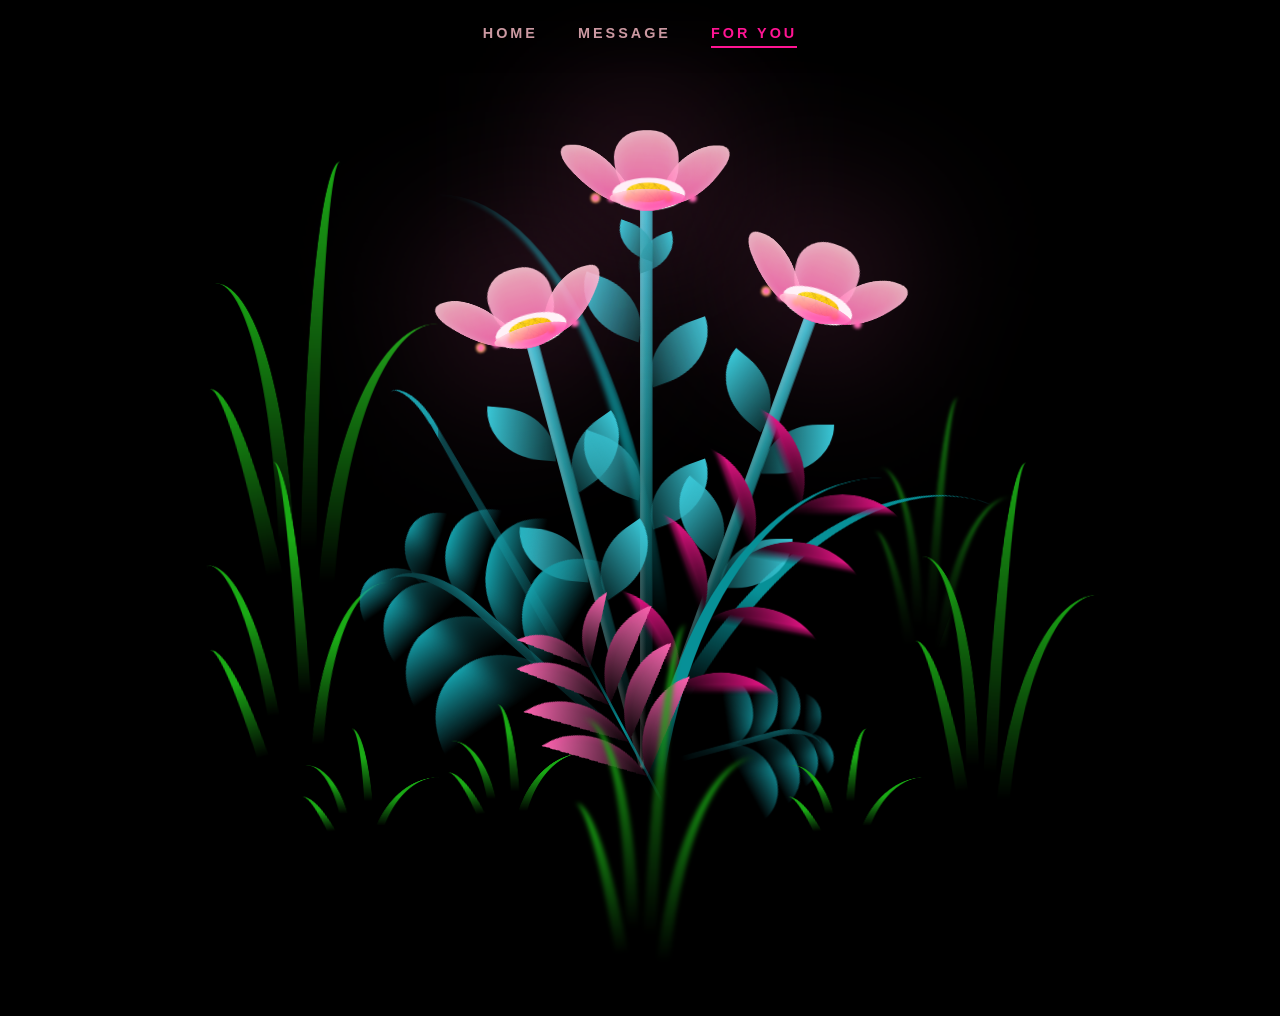
<file: Flowers.html>
<!DOCTYPE html>
<html lang="en">
<head>
    <meta charset="UTF-8">
    <meta http-equiv="X-UA-Compatible" content="IE=edge">
    <meta name="viewport" content="width=device-width, initial-scale=1.0">
    <link rel="stylesheet" href="style3.css">
    <script src="script3.js" defer></script>
</head>
    
<body class="not-loaded">
    <header>
        <a href="Index.html">HOME</a>
        <a href="home.html">MESSAGE</a>
        <a href="Flowers.html">For You</a>
    </header>
    <div class="night"></div>
    <div class="flowers">
      <div class="flower flower--1">
        <div class="flower__leafs flower__leafs--1">
          <div class="flower__leaf flower__leaf--1"></div>
          <div class="flower__leaf flower__leaf--2"></div>
          <div class="flower__leaf flower__leaf--3"></div>
          <div class="flower__leaf flower__leaf--4"></div>
          <div class="flower__white-circle"></div>
  
          <div class="flower__light flower__light--1"></div>
          <div class="flower__light flower__light--2"></div>
          <div class="flower__light flower__light--3"></div>
          <div class="flower__light flower__light--4"></div>
          <div class="flower__light flower__light--5"></div>
          <div class="flower__light flower__light--6"></div>
          <div class="flower__light flower__light--7"></div>
          <div class="flower__light flower__light--8"></div>
  
        </div>
        <div class="flower__line">
          <div class="flower__line__leaf flower__line__leaf--1"></div>
          <div class="flower__line__leaf flower__line__leaf--2"></div>
          <div class="flower__line__leaf flower__line__leaf--3"></div>
          <div class="flower__line__leaf flower__line__leaf--4"></div>
          <div class="flower__line__leaf flower__line__leaf--5"></div>
          <div class="flower__line__leaf flower__line__leaf--6"></div>
        </div>
      </div>
  
      <div class="flower flower--2">
        <div class="flower__leafs flower__leafs--2">
          <div class="flower__leaf flower__leaf--1"></div>
          <div class="flower__leaf flower__leaf--2"></div>
          <div class="flower__leaf flower__leaf--3"></div>
          <div class="flower__leaf flower__leaf--4"></div>
          <div class="flower__white-circle"></div>
  
          <div class="flower__light flower__light--1"></div>
          <div class="flower__light flower__light--2"></div>
          <div class="flower__light flower__light--3"></div>
          <div class="flower__light flower__light--4"></div>
          <div class="flower__light flower__light--5"></div>
          <div class="flower__light flower__light--6"></div>
          <div class="flower__light flower__light--7"></div>
          <div class="flower__light flower__light--8"></div>
  
        </div>
        <div class="flower__line">
          <div class="flower__line__leaf flower__line__leaf--1"></div>
          <div class="flower__line__leaf flower__line__leaf--2"></div>
          <div class="flower__line__leaf flower__line__leaf--3"></div>
          <div class="flower__line__leaf flower__line__leaf--4"></div>
        </div>
      </div>
  
      <div class="flower flower--3">
        <div class="flower__leafs flower__leafs--3">
          <div class="flower__leaf flower__leaf--1"></div>
          <div class="flower__leaf flower__leaf--2"></div>
          <div class="flower__leaf flower__leaf--3"></div>
          <div class="flower__leaf flower__leaf--4"></div>
          <div class="flower__white-circle"></div>
  
          <div class="flower__light flower__light--1"></div>
          <div class="flower__light flower__light--2"></div>
          <div class="flower__light flower__light--3"></div>
          <div class="flower__light flower__light--4"></div>
          <div class="flower__light flower__light--5"></div>
          <div class="flower__light flower__light--6"></div>
          <div class="flower__light flower__light--7"></div>
          <div class="flower__light flower__light--8"></div>
  
        </div>
        <div class="flower__line">
          <div class="flower__line__leaf flower__line__leaf--1"></div>
          <div class="flower__line__leaf flower__line__leaf--2"></div>
          <div class="flower__line__leaf flower__line__leaf--3"></div>
          <div class="flower__line__leaf flower__line__leaf--4"></div>
        </div>
      </div>
  
      <div class="grow-ans" style="--d:1.2s">
        <div class="flower__g-long">
          <div class="flower__g-long__top"></div>
          <div class="flower__g-long__bottom"></div>
        </div>
      </div>
  
      <div class="growing-grass">
        <div class="flower__grass flower__grass--1">
          <div class="flower__grass--top"></div>
          <div class="flower__grass--bottom"></div>
          <div class="flower__grass__leaf flower__grass__leaf--1"></div>
          <div class="flower__grass__leaf flower__grass__leaf--2"></div>
          <div class="flower__grass__leaf flower__grass__leaf--3"></div>
          <div class="flower__grass__leaf flower__grass__leaf--4"></div>
          <div class="flower__grass__leaf flower__grass__leaf--5"></div>
          <div class="flower__grass__leaf flower__grass__leaf--6"></div>
          <div class="flower__grass__leaf flower__grass__leaf--7"></div>
          <div class="flower__grass__leaf flower__grass__leaf--8"></div>
          <div class="flower__grass__overlay"></div>
        </div>
      </div>
  
      <div class="growing-grass">
        <div class="flower__grass flower__grass--2">
          <div class="flower__grass--top"></div>
          <div class="flower__grass--bottom"></div>
          <div class="flower__grass__leaf flower__grass__leaf--1"></div>
          <div class="flower__grass__leaf flower__grass__leaf--2"></div>
          <div class="flower__grass__leaf flower__grass__leaf--3"></div>
          <div class="flower__grass__leaf flower__grass__leaf--4"></div>
          <div class="flower__grass__leaf flower__grass__leaf--5"></div>
          <div class="flower__grass__leaf flower__grass__leaf--6"></div>
          <div class="flower__grass__leaf flower__grass__leaf--7"></div>
          <div class="flower__grass__leaf flower__grass__leaf--8"></div>
          <div class="flower__grass__overlay"></div>
        </div>
      </div>
  
      <div class="grow-ans" style="--d:2.4s">
        <div class="flower__g-right flower__g-right--1">
          <div class="leaf"></div>
        </div>
      </div>
  
      <div class="grow-ans" style="--d:2.8s">
        <div class="flower__g-right flower__g-right--2">
          <div class="leaf"></div>
        </div>
      </div>
  
      <div class="grow-ans" style="--d:2.8s">
        <div class="flower__g-front">
          <div class="flower__g-front__leaf-wrapper flower__g-front__leaf-wrapper--1">
            <div class="flower__g-front__leaf"></div>
          </div>
          <div class="flower__g-front__leaf-wrapper flower__g-front__leaf-wrapper--2">
            <div class="flower__g-front__leaf"></div>
          </div>
          <div class="flower__g-front__leaf-wrapper flower__g-front__leaf-wrapper--3">
            <div class="flower__g-front__leaf"></div>
          </div>
          <div class="flower__g-front__leaf-wrapper flower__g-front__leaf-wrapper--4">
            <div class="flower__g-front__leaf"></div>
          </div>
          <div class="flower__g-front__leaf-wrapper flower__g-front__leaf-wrapper--5">
            <div class="flower__g-front__leaf"></div>
          </div>
          <div class="flower__g-front__leaf-wrapper flower__g-front__leaf-wrapper--6">
            <div class="flower__g-front__leaf"></div>
          </div>
          <div class="flower__g-front__leaf-wrapper flower__g-front__leaf-wrapper--7">
            <div class="flower__g-front__leaf"></div>
          </div>
          <div class="flower__g-front__leaf-wrapper flower__g-front__leaf-wrapper--8">
            <div class="flower__g-front__leaf"></div>
          </div>
          <div class="flower__g-front__line"></div>
        </div>
      </div>
  
      <div class="grow-ans" style="--d:3.2s">
        <div class="flower__g-fr">
          <div class="leaf"></div>
          <div class="flower__g-fr__leaf flower__g-fr__leaf--1"></div>
          <div class="flower__g-fr__leaf flower__g-fr__leaf--2"></div>
          <div class="flower__g-fr__leaf flower__g-fr__leaf--3"></div>
          <div class="flower__g-fr__leaf flower__g-fr__leaf--4"></div>
          <div class="flower__g-fr__leaf flower__g-fr__leaf--5"></div>
          <div class="flower__g-fr__leaf flower__g-fr__leaf--6"></div>
          <div class="flower__g-fr__leaf flower__g-fr__leaf--7"></div>
          <div class="flower__g-fr__leaf flower__g-fr__leaf--8"></div>
        </div>
      </div>
  
      <div class="long-g long-g--0">
        <div class="grow-ans" style="--d:3s">
          <div class="leaf leaf--0"></div>
        </div>
        <div class="grow-ans" style="--d:2.2s">
          <div class="leaf leaf--1"></div>
        </div>
        <div class="grow-ans" style="--d:3.4s">
          <div class="leaf leaf--2"></div>
        </div>
        <div class="grow-ans" style="--d:3.6s">
          <div class="leaf leaf--3"></div>
        </div>
      </div>
  
      <div class="long-g long-g--1">
        <div class="grow-ans" style="--d:3.6s">
          <div class="leaf leaf--0"></div>
        </div>
        <div class="grow-ans" style="--d:3.8s">
          <div class="leaf leaf--1"></div>
        </div>
        <div class="grow-ans" style="--d:4s">
          <div class="leaf leaf--2"></div>
        </div>
        <div class="grow-ans" style="--d:4.2s">
          <div class="leaf leaf--3"></div>
        </div>
      </div>
  
      <div class="long-g long-g--2">
        <div class="grow-ans" style="--d:4s">
          <div class="leaf leaf--0"></div>
        </div>
        <div class="grow-ans" style="--d:4.2s">
          <div class="leaf leaf--1"></div>
        </div>
        <div class="grow-ans" style="--d:4.4s">
          <div class="leaf leaf--2"></div>
        </div>
        <div class="grow-ans" style="--d:4.6s">
          <div class="leaf leaf--3"></div>
        </div>
      </div>
  
      <div class="long-g long-g--3">
        <div class="grow-ans" style="--d:4s">
          <div class="leaf leaf--0"></div>
        </div>
        <div class="grow-ans" style="--d:4.2s">
          <div class="leaf leaf--1"></div>
        </div>
        <div class="grow-ans" style="--d:3s">
          <div class="leaf leaf--2"></div>
        </div>
        <div class="grow-ans" style="--d:3.6s">
          <div class="leaf leaf--3"></div>
        </div>
      </div>
  
      <div class="long-g long-g--4">
        <div class="grow-ans" style="--d:4s">
          <div class="leaf leaf--0"></div>
        </div>
        <div class="grow-ans" style="--d:4.2s">
          <div class="leaf leaf--1"></div>
        </div>
        <div class="grow-ans" style="--d:3s">
          <div class="leaf leaf--2"></div>
        </div>
        <div class="grow-ans" style="--d:3.6s">
          <div class="leaf leaf--3"></div>
        </div>
      </div>
  
      <div class="long-g long-g--5">
        <div class="grow-ans" style="--d:4s">
          <div class="leaf leaf--0"></div>
        </div>
        <div class="grow-ans" style="--d:4.2s">
          <div class="leaf leaf--1"></div>
        </div>
        <div class="grow-ans" style="--d:3s">
          <div class="leaf leaf--2"></div>
        </div>
        <div class="grow-ans" style="--d:3.6s">
          <div class="leaf leaf--3"></div>
        </div>
      </div>
  
      <div class="long-g long-g--6">
        <div class="grow-ans" style="--d:4.2s">
          <div class="leaf leaf--0"></div>
        </div>
        <div class="grow-ans" style="--d:4.4s">
          <div class="leaf leaf--1"></div>
        </div>
        <div class="grow-ans" style="--d:4.6s">
          <div class="leaf leaf--2"></div>
        </div>
        <div class="grow-ans" style="--d:4.8s">
          <div class="leaf leaf--3"></div>
        </div>
      </div>
  
      <div class="long-g long-g--7">
        <div class="grow-ans" style="--d:3s">
          <div class="leaf leaf--0"></div>
        </div>
        <div class="grow-ans" style="--d:3.2s">
          <div class="leaf leaf--1"></div>
        </div>
        <div class="grow-ans" style="--d:3.5s">
          <div class="leaf leaf--2"></div>
        </div>
        <div class="grow-ans" style="--d:3.6s">
          <div class="leaf leaf--3"></div>
        </div>
      </div>
    </div>
</body>
</html>
</file>
<file: style3.css>
*,
*::after,
*::before {
  padding: 0;
  margin: 0;
  box-sizing: border-box;
}

:root {
  --dark-color: #000;
}

body {
  display: flex;
  align-items: flex-end;
  justify-content: center;
  min-height: 100vh;
  background-color: var(--dark-color);
  overflow: hidden;
  perspective: 1000px;
  padding: 50px 0px;
}

header {
    position: fixed;
    top: 0;
    left: 0;
    width: 100%;
    display: flex;
    justify-content: center;
    gap: 40px;
    padding: 25px;
    z-index: 1000;
    background: linear-gradient(to bottom, rgba(0,0,0,0.7) 0%, transparent 100%);
}

header a {
    color: #ffc0cb; 
    text-decoration: none;
    font-family: 'Verdana', sans-serif;
    font-size: 0.9rem;
    font-weight: bold;
    text-transform: uppercase;
    letter-spacing: 3px;
    transition: all 0.4s ease;
    opacity: 0.8;
}

header a:hover {
    color: #ff69b4; 
    opacity: 1;
    text-shadow: 0 0 15px #ff69b4, 0 0 30px #ff1493; 
    transform: translateY(-2px);
}

header a[href="Flowers.html"] {
    color: #ff1493;
    opacity: 1;
    border-bottom: 2px solid #ff1493;
    padding-bottom: 5px;
}

.night {
  position: fixed;
  left: 50%;
  top: 0;
  transform: translateX(-50%);
  width: 100%;
  height: 100%;
  filter: blur(0.1vmin);
}

.flowers {
  position: relative;
  transform: scale(0.9);
}

.flower {
  position: absolute;
  bottom: 10vmin;
  transform-origin: bottom center;
  z-index: 10;
  --fl-speed: 0.8s;
}
.flower--1 {
  animation: moving-flower-1 4s linear infinite;
}
.flower--1 .flower__line {
  height: 70vmin;
  animation-delay: 0.3s;
}
.flower--1 .flower__line__leaf--1 {
  animation: blooming-leaf-right var(--fl-speed) 1.6s backwards;
}
.flower--1 .flower__line__leaf--2 {
  animation: blooming-leaf-right var(--fl-speed) 1.4s backwards;
}
.flower--1 .flower__line__leaf--3 {
  animation: blooming-leaf-left var(--fl-speed) 1.2s backwards;
}
.flower--1 .flower__line__leaf--4 {
  animation: blooming-leaf-left var(--fl-speed) 1s backwards;
}
.flower--1 .flower__line__leaf--5 {
  animation: blooming-leaf-right var(--fl-speed) 1.8s backwards;
}
.flower--1 .flower__line__leaf--6 {
  animation: blooming-leaf-left var(--fl-speed) 2s backwards;
}
.flower--2 {
  left: 50%;
  transform: rotate(20deg);
  animation: moving-flower-2 4s linear infinite;
}
.flower--2 .flower__line {
  height: 60vmin;
  animation-delay: 0.6s;
}
.flower--2 .flower__line__leaf--1 {
  animation: blooming-leaf-right var(--fl-speed) 1.9s backwards;
}
.flower--2 .flower__line__leaf--2 {
  animation: blooming-leaf-right var(--fl-speed) 1.7s backwards;
}
.flower--2 .flower__line__leaf--3 {
  animation: blooming-leaf-left var(--fl-speed) 1.5s backwards;
}
.flower--2 .flower__line__leaf--4 {
  animation: blooming-leaf-left var(--fl-speed) 1.3s backwards;
}
.flower--3 {
  left: 50%;
  transform: rotate(-15deg);
  animation: moving-flower-3 4s linear infinite;
}
.flower--3 .flower__line {
  animation-delay: 0.9s;
}
.flower--3 .flower__line__leaf--1 {
  animation: blooming-leaf-right var(--fl-speed) 2.5s backwards;
}
.flower--3 .flower__line__leaf--2 {
  animation: blooming-leaf-right var(--fl-speed) 2.3s backwards;
}
.flower--3 .flower__line__leaf--3 {
  animation: blooming-leaf-left var(--fl-speed) 2.1s backwards;
}
.flower--3 .flower__line__leaf--4 {
  animation: blooming-leaf-left var(--fl-speed) 1.9s backwards;
}
.flower__leafs {
  position: relative;
  animation: blooming-flower 2s backwards;
}
.flower__leafs--1 {
  animation-delay: 1.1s;
}
.flower__leafs--2 {
  animation-delay: 1.4s;
}
.flower__leafs--3 {
  animation-delay: 1.7s;
}
.flower__leafs::after {
  content: "";
  position: absolute;
  left: 0;
  top: 0;
  transform: translate(-50%, -100%);
  width: 8vmin;
  height: 8vmin;
  background-color: #ff69b4; 
  filter: blur(10vmin);
}
.flower__leaf {
  position: absolute;
  bottom: 0;
  left: 50%;
  width: 8vmin;
  height: 11vmin;
  border-radius: 51% 49% 47% 53%/44% 45% 55% 69%;
  background-color: #ffc0cb; 
  background-image: linear-gradient(to top, #ff69b4, #ffc0cb); 
  transform-origin: bottom center;
  opacity: 0.9;
  box-shadow: inset 0 0 2vmin rgba(255, 255, 255, 0.5);
}
.flower__leaf--1 {
  transform: translate(-10%, 1%) rotateY(40deg) rotateX(-50deg);
}
.flower__leaf--2 {
  transform: translate(-50%, -4%) rotateX(40deg);
}
.flower__leaf--3 {
  transform: translate(-90%, 0%) rotateY(45deg) rotateX(50deg);
}
.flower__leaf--4 {
  width: 8vmin;
  height: 8vmin;
  transform-origin: bottom left;
  border-radius: 4vmin 10vmin 4vmin 4vmin;
  transform: translate(0%, 18%) rotateX(70deg) rotate(-43deg);
  background-image: linear-gradient(to top, #ff1493, #ffc0cb); 
  z-index: 1;
  opacity: 0.8;
}
.flower__white-circle {
  position: absolute;
  left: -3.5vmin;
  top: -3vmin;
  width: 9vmin;
  height: 4vmin;
  border-radius: 50%;
  background-color: #fff;
}
.flower__white-circle::after {
  content: "";
  position: absolute;
  left: 50%;
  top: 45%;
  transform: translate(-50%, -50%);
  width: 60%;
  height: 60%;
  border-radius: inherit;
  background-image: repeating-linear-gradient(300deg, rgba(0, 0, 0, 0.03) 0px, rgba(0, 0, 0, 0.03) 1px, transparent 1px, transparent 12px), repeating-linear-gradient(45deg, rgba(0, 0, 0, 0.03) 0px, rgba(0, 0, 0, 0.03) 1px, transparent 1px, transparent 12px), repeating-linear-gradient(67.5deg, rgba(0, 0, 0, 0.03) 0px, rgba(0, 0, 0, 0.03) 1px, transparent 1px, transparent 12px), repeating-linear-gradient(135deg, rgba(0, 0, 0, 0.03) 0px, rgba(0, 0, 0, 0.03) 1px, transparent 1px, transparent 12px), repeating-linear-gradient(45deg, rgba(0, 0, 0, 0.03) 0px, rgba(0, 0, 0, 0.03) 1px, transparent 1px, transparent 12px), repeating-linear-gradient(112.5deg, rgba(0, 0, 0, 0.03) 0px, rgba(0, 0, 0, 0.03) 1px, transparent 1px, transparent 12px), repeating-linear-gradient(112.5deg, rgba(0, 0, 0, 0.03) 0px, rgba(0, 0, 0, 0.03) 1px, transparent 1px, transparent 12px), repeating-linear-gradient(45deg, rgba(0, 0, 0, 0.03) 0px, rgba(0, 0, 0, 0.03) 1px, transparent 1px, transparent 12px), repeating-linear-gradient(22.5deg, rgba(0, 0, 0, 0.03) 0px, rgba(0, 0, 0, 0.03) 1px, transparent 1px, transparent 12px), repeating-linear-gradient(45deg, rgba(0, 0, 0, 0.03) 0px, rgba(0, 0, 0, 0.03) 1px, transparent 1px, transparent 12px), repeating-linear-gradient(22.5deg, rgba(0, 0, 0, 0.03) 0px, rgba(0, 0, 0, 0.03) 1px, transparent 1px, transparent 12px), repeating-linear-gradient(135deg, rgba(0, 0, 0, 0.03) 0px, rgba(0, 0, 0, 0.03) 1px, transparent 1px, transparent 12px), repeating-linear-gradient(157.5deg, rgba(0, 0, 0, 0.03) 0px, rgba(0, 0, 0, 0.03) 1px, transparent 1px, transparent 12px), repeating-linear-gradient(67.5deg, rgba(0, 0, 0, 0.03) 0px, rgba(0, 0, 0, 0.03) 1px, transparent 1px, transparent 12px), repeating-linear-gradient(67.5deg, rgba(0, 0, 0, 0.03) 0px, rgba(0, 0, 0, 0.03) 1px, transparent 1px, transparent 12px), linear-gradient(90deg, rgb(255, 235, 18), rgb(255, 206, 0));
}
.flower__line {
  height: 55vmin;
  width: 1.5vmin;
  background-image: linear-gradient(to left, rgba(0, 0, 0, 0.2), transparent, rgba(255, 255, 255, 0.2)), linear-gradient(to top, transparent 10%, #14757a, #39c6d6);
  box-shadow: inset 0 0 2px rgba(0, 0, 0, 0.5);
  animation: grow-flower-tree 4s backwards;
}
.flower__line__leaf {
  --w: 7vmin;
  --h: calc(var(--w) + 2vmin);
  position: absolute;
  top: 20%;
  left: 90%;
  width: var(--w);
  height: var(--h);
  border-top-right-radius: var(--h);
  border-bottom-left-radius: var(--h);
  background-image: linear-gradient(to top, rgba(20, 117, 122, 0.4), #39c6d6);
}
.flower__line__leaf--1 {
  transform: rotate(70deg) rotateY(30deg);
}
.flower__line__leaf--2 {
  top: 45%;
  transform: rotate(70deg) rotateY(30deg);
}
.flower__line__leaf--3, .flower__line__leaf--4, .flower__line__leaf--6 {
  border-top-right-radius: 0;
  border-bottom-left-radius: 0;
  border-top-left-radius: var(--h);
  border-bottom-right-radius: var(--h);
  left: -460%;
  top: 12%;
  transform: rotate(-70deg) rotateY(30deg);
}
.flower__line__leaf--4 {
  top: 40%;
}
.flower__line__leaf--5 {
  top: 0;
  transform-origin: left;
  transform: rotate(70deg) rotateY(30deg) scale(0.6);
}
.flower__line__leaf--6 {
  top: -2%;
  left: -450%;
  transform-origin: right;
  transform: rotate(-70deg) rotateY(30deg) scale(0.6);
}
.flower__light {
  position: absolute;
  bottom: 0vmin;
  width: 1vmin;
  height: 1vmin;
  background-color: rgb(255, 251, 0);
  border-radius: 50%;
  filter: blur(0.2vmin);
  animation: light-ans 4s linear infinite backwards;
}
.flower__light:nth-child(odd) {
  background-color: #ff69b4; 
}
.flower__light--1 {
  left: -2vmin;
  animation-delay: 1s;
}
.flower__light--2 {
  left: 3vmin;
  animation-delay: 0.5s;
}
.flower__light--3 {
  left: -6vmin;
  animation-delay: 0.3s;
}
.flower__light--4 {
  left: 6vmin;
  animation-delay: 0.9s;
}
.flower__light--5 {
  left: -1vmin;
  animation-delay: 1.5s;
}
.flower__light--6 {
  left: -4vmin;
  animation-delay: 3s;
}
.flower__light--7 {
  left: 3vmin;
  animation-delay: 2s;
}
.flower__light--8 {
  left: -6vmin;
  animation-delay: 3.5s;
}
.flower__grass {
  --c: #159faa;
  --line-w: 1.5vmin;
  position: absolute;
  bottom: 12vmin;
  left: -7vmin;
  display: flex;
  flex-direction: column;
  align-items: flex-end;
  z-index: 20;
  transform-origin: bottom center;
  transform: rotate(-48deg) rotateY(40deg);
}
.flower__grass--1 {
  animation: moving-grass 2s linear infinite;
}
.flower__grass--2 {
  left: 2vmin;
  bottom: 10vmin;
  transform: scale(0.5) rotate(75deg) rotateX(10deg) rotateY(-200deg);
  opacity: 0.8;
  z-index: 0;
  animation: moving-grass--2 1.5s linear infinite;
}
.flower__grass--top {
  width: 7vmin;
  height: 10vmin;
  border-top-right-radius: 100%;
  border-right: var(--line-w) solid var(--c);
  transform-origin: bottom center;
  transform: rotate(-2deg);
}
.flower__grass--bottom {
  margin-top: -2px;
  width: var(--line-w);
  height: 25vmin;
  background-image: linear-gradient(to top, transparent, var(--c));
}
.flower__grass__leaf {
  --size: 10vmin;
  position: absolute;
  width: calc(var(--size) * 2.1);
  height: var(--size);
  border-top-left-radius: var(--size);
  border-top-right-radius: var(--size);
  background-image: linear-gradient(to top, transparent, transparent 30%, var(--c));
  z-index: 100;
}
.flower__grass__leaf--1 {
  top: -6%;
  left: 30%;
  --size: 6vmin;
  transform: rotate(-20deg);
  animation: growing-grass-ans--1 2s 2.6s backwards;
}
@keyframes growing-grass-ans--1 {
  0% {
    transform-origin: bottom left;
    transform: rotate(-20deg) scale(0);
  }
}
.flower__grass__leaf--2 {
  top: -5%;
  left: -110%;
  --size: 6vmin;
  transform: rotate(10deg);
  animation: growing-grass-ans--2 2s 2.4s linear backwards;
}
@keyframes growing-grass-ans--2 {
  0% {
    transform-origin: bottom right;
    transform: rotate(10deg) scale(0);
  }
}
.flower__grass__leaf--3 {
  top: 5%;
  left: 60%;
  --size: 8vmin;
  transform: rotate(-18deg) rotateX(-20deg);
  animation: growing-grass-ans--3 2s 2.2s linear backwards;
}
@keyframes growing-grass-ans--3 {
  0% {
    transform-origin: bottom left;
    transform: rotate(-18deg) rotateX(-20deg) scale(0);
  }
}
.flower__grass__leaf--4 {
  top: 6%;
  left: -135%;
  --size: 8vmin;
  transform: rotate(2deg);
  animation: growing-grass-ans--4 2s 2s linear backwards;
}
@keyframes growing-grass-ans--4 {
  0% {
    transform-origin: bottom right;
    transform: rotate(2deg) scale(0);
  }
}
.flower__grass__leaf--5 {
  top: 20%;
  left: 60%;
  --size: 10vmin;
  transform: rotate(-24deg) rotateX(-20deg);
  animation: growing-grass-ans--5 2s 1.8s linear backwards;
}
@keyframes growing-grass-ans--5 {
  0% {
    transform-origin: bottom left;
    transform: rotate(-24deg) rotateX(-20deg) scale(0);
  }
}
.flower__grass__leaf--6 {
  top: 22%;
  left: -180%;
  --size: 10vmin;
  transform: rotate(10deg);
  animation: growing-grass-ans--6 2s 1.6s linear backwards;
}
@keyframes growing-grass-ans--6 {
  0% {
    transform-origin: bottom right;
    transform: rotate(10deg) scale(0);
  }
}
.flower__grass__leaf--7 {
  top: 39%;
  left: 70%;
  --size: 10vmin;
  transform: rotate(-10deg);
  animation: growing-grass-ans--7 2s 1.4s linear backwards;
}
@keyframes growing-grass-ans--7 {
  0% {
    transform-origin: bottom left;
    transform: rotate(-10deg) scale(0);
  }
}
.flower__grass__leaf--8 {
  top: 40%;
  left: -215%;
  --size: 11vmin;
  transform: rotate(10deg);
  animation: growing-grass-ans--8 2s 1.2s linear backwards;
}
@keyframes growing-grass-ans--8 {
  0% {
    transform-origin: bottom right;
    transform: rotate(10deg) scale(0);
  }
}
.flower__grass__overlay {
  position: absolute;
  top: -10%;
  right: 0%;
  width: 100%;
  height: 100%;
  background-color: rgba(0, 0, 0, 0.6);
  filter: blur(1.5vmin);
  z-index: 100;
}
.flower__g-long {
  --w: 2vmin;
  --h: 6vmin;
  --c: #159faa;
  position: absolute;
  bottom: 10vmin;
  left: -3vmin;
  transform-origin: bottom center;
  transform: rotate(-30deg) rotateY(-20deg);
  display: flex;
  flex-direction: column;
  align-items: flex-end;
  animation: flower-g-long-ans 3s linear infinite;
}
@keyframes flower-g-long-ans {
  0%, 100% {
    transform: rotate(-30deg) rotateY(-20deg);
  }
  50% {
    transform: rotate(-32deg) rotateY(-20deg);
  }
}
.flower__g-long__top {
  top: calc(var(--h) * -1);
  width: calc(var(--w) + 1vmin);
  height: var(--h);
  border-top-right-radius: 100%;
  border-right: 0.7vmin solid var(--c);
  transform: translate(-0.7vmin, 1vmin);
}
.flower__g-long__bottom {
  width: var(--w);
  height: 50vmin;
  transform-origin: bottom center;
  background-image: linear-gradient(to top, transparent 30%, var(--c));
  box-shadow: inset 0 0 2px rgba(0, 0, 0, 0.5);
  clip-path: polygon(35% 0, 65% 1%, 100% 100%, 0% 100%);
}
.flower__g-right {
  position: absolute;
  bottom: 6vmin;
  left: -2vmin;
  transform-origin: bottom left;
  transform: rotate(20deg);
}
.flower__g-right .leaf {
  width: 30vmin;
  height: 50vmin;
  border-top-left-radius: 100%;
  border-left: 2vmin solid #079097;
  background-image: linear-gradient(to bottom, transparent, var(--dark-color) 60%);
  -webkit-mask-image: linear-gradient(to top, transparent 30%, #079097 60%);
}
.flower__g-right--1 {
  animation: flower-g-right-ans 2.5s linear infinite;
}
.flower__g-right--2 {
  left: 5vmin;
  transform: rotateY(-180deg);
  animation: flower-g-right-ans--2 3s linear infinite;
}
.flower__g-right--2 .leaf {
  height: 75vmin;
  filter: blur(0.3vmin);
  opacity: 0.8;
}
@keyframes flower-g-right-ans {
  0%, 100% {
    transform: rotate(20deg);
  }
  50% {
    transform: rotate(24deg) rotateX(-20deg);
  }
}
@keyframes flower-g-right-ans--2 {
  0%, 100% {
    transform: rotateY(-180deg) rotate(0deg) rotateX(-20deg);
  }
  50% {
    transform: rotateY(-180deg) rotate(6deg) rotateX(-20deg);
  }
}
.flower__g-front {
  position: absolute;
  bottom: 6vmin;
  left: 2.5vmin;
  z-index: 100;
  transform-origin: bottom center;
  transform: rotate(-28deg) rotateY(30deg) scale(1.04);
  animation: flower__g-front-ans 2s linear infinite;
}
@keyframes flower__g-front-ans {
  0%, 100% {
    transform: rotate(-28deg) rotateY(30deg) scale(1.04);
  }
  50% {
    transform: rotate(-35deg) rotateY(40deg) scale(1.04);
  }
}
.flower__g-front__line {
  width: 0.3vmin;
  height: 20vmin;
  background-image: linear-gradient(to top, transparent, #079097, transparent 100%);
  position: relative;
}
.flower__g-front__leaf-wrapper {
  position: absolute;
  top: 0;
  left: 0;
  transform-origin: bottom left;
  transform: rotate(10deg);
}
.flower__g-front__leaf-wrapper:nth-child(even) {
  left: 0vmin;
  transform: rotateY(-180deg) rotate(5deg);
  animation: flower__g-front__leaf-left-ans 1s ease-in backwards;
}
.flower__g-front__leaf-wrapper:nth-child(odd) {
  animation: flower__g-front__leaf-ans 1s ease-in backwards;
}
.flower__g-front__leaf-wrapper--1 {
  top: -8vmin;
  transform: scale(0.7);
  animation: flower__g-front__leaf-ans 1s 5.5s ease-in backwards !important;
}
.flower__g-front__leaf-wrapper--2 {
  top: -8vmin;
  transform: rotateY(-180deg) scale(0.7) !important;
  animation: flower__g-front__leaf-left-ans-2 1s 4.6s ease-in backwards !important;
}
.flower__g-front__leaf-wrapper--3 {
  top: -3vmin;
  animation: flower__g-front__leaf-ans 1s 4.6s ease-in backwards;
}
.flower__g-front__leaf-wrapper--4 {
  top: -3vmin;
  transform: rotateY(-180deg) scale(0.9) !important;
  animation: flower__g-front__leaf-left-ans-2 1s 4.6s ease-in backwards !important;
}
@keyframes flower__g-front__leaf-left-ans-2 {
  0% {
    transform: rotateY(-180deg) scale(0);
  }
}
.flower__g-front__leaf-wrapper--5, .flower__g-front__leaf-wrapper--6 {
  top: 2vmin;
}
.flower__g-front__leaf-wrapper--7, .flower__g-front__leaf-wrapper--8 {
  top: 6.5vmin;
}
.flower__g-front__leaf-wrapper--2 {
  animation-delay: 5.2s !important;
}
.flower__g-front__leaf-wrapper--3 {
  animation-delay: 4.9s !important;
}
.flower__g-front__leaf-wrapper--5 {
  animation-delay: 4.3s !important;
}
.flower__g-front__leaf-wrapper--6 {
  animation-delay: 4.1s !important;
}
.flower__g-front__leaf-wrapper--7 {
  animation-delay: 3.8s !important;
}
.flower__g-front__leaf-wrapper--8 {
  animation-delay: 3.5s !important;
}
@keyframes flower__g-front__leaf-ans {
  0% {
    transform: rotate(10deg) scale(0);
  }
}
@keyframes flower__g-front__leaf-left-ans {
  0% {
    transform: rotateY(-180deg) rotate(5deg) scale(0);
  }
}
.flower__g-front__leaf {
  width: 10vmin;
  height: 10vmin;
  border-radius: 100% 0% 0% 100%/100% 100% 0% 0%;
  box-shadow: inset 0 2px 1vmin hsla(330, 97%, 58%, 0.2); 
  background-image: linear-gradient(to bottom left, transparent, var(--dark-color)), linear-gradient(to bottom right, #ff69b4 50%, transparent 50%, transparent);
  -webkit-mask-image: linear-gradient(to bottom right, #ff69b4 50%, transparent 50%, transparent);
  mask-image: linear-gradient(to bottom right, #ff69b4 50%, transparent 50%, transparent);
}
.flower__g-fr {
  position: absolute;
  bottom: -4vmin;
  left: 0;
  transform-origin: bottom left;
  z-index: 10;
  animation: flower__g-fr-ans 2s linear infinite;
}
@keyframes flower__g-fr-ans {
  0%, 100% {
    transform: rotate(2deg);
  }
  50% {
    transform: rotate(4deg);
  }
}
.flower__g-fr .leaf {
  width: 30vmin;
  height: 50vmin;
  border-top-left-radius: 100%;
  border-left: 2vmin solid #079097;
  -webkit-mask-image: linear-gradient(to top, transparent 25%, #079097 50%);
  position: relative;
  z-index: 1;
}
.flower__g-fr__leaf {
  position: absolute;
  top: 0;
  left: 0;
  width: 10vmin;
  height: 10vmin;
  border-radius: 100% 0% 0% 100%/100% 100% 0% 0%;
  box-shadow: inset 0 2px 1vmin hsla(330, 97%, 58%, 0.2);
  background-image: linear-gradient(to bottom left, transparent, var(--dark-color) 98%), linear-gradient(to bottom right, #ff1493 45%, transparent 50%, transparent);
  -webkit-mask-image: linear-gradient(135deg, #ff69b4 40%, transparent 50%, transparent);
}
.flower__g-fr__leaf--1 {
  left: 20vmin;
  transform: rotate(45deg);
  animation: flower__g-fr-leaft-ans-1 0.5s 5.2s linear backwards;
}
@keyframes flower__g-fr-leaft-ans-1 {
  0% {
    transform-origin: left;
    transform: rotate(45deg) scale(0);
  }
}
.flower__g-fr__leaf--2 {
  left: 12vmin;
  top: -7vmin;
  transform: rotate(25deg) rotateY(-180deg);
  animation: flower__g-fr-leaft-ans-6 0.5s 5s linear backwards;
}
.flower__g-fr__leaf--3 {
  left: 15vmin;
  top: 6vmin;
  transform: rotate(55deg);
  animation: flower__g-fr-leaft-ans-5 0.5s 4.8s linear backwards;
}
.flower__g-fr__leaf--4 {
  left: 6vmin;
  top: -2vmin;
  transform: rotate(25deg) rotateY(-180deg);
  animation: flower__g-fr-leaft-ans-6 0.5s 4.6s linear backwards;
}
.flower__g-fr__leaf--5 {
  left: 10vmin;
  top: 14vmin;
  transform: rotate(55deg);
  animation: flower__g-fr-leaft-ans-5 0.5s 4.4s linear backwards;
}
@keyframes flower__g-fr-leaft-ans-5 {
  0% {
    transform-origin: left;
    transform: rotate(55deg) scale(0);
  }
}
.flower__g-fr__leaf--6 {
  left: 0vmin;
  top: 6vmin;
  transform: rotate(25deg) rotateY(-180deg);
  animation: flower__g-fr-leaft-ans-6 0.5s 4.2s linear backwards;
}
@keyframes flower__g-fr-leaft-ans-6 {
  0% {
    transform-origin: right;
    transform: rotate(25deg) rotateY(-180deg) scale(0);
  }
}
.flower__g-fr__leaf--7 {
  left: 5vmin;
  top: 22vmin;
  transform: rotate(45deg);
  animation: flower__g-fr-leaft-ans-7 0.5s 4s linear backwards;
}
@keyframes flower__g-fr-leaft-ans-7 {
  0% {
    transform-origin: left;
    transform: rotate(45deg) scale(0);
  }
}
.flower__g-fr__leaf--8 {
  left: -4vmin;
  top: 15vmin;
  transform: rotate(15deg) rotateY(-180deg);
  animation: flower__g-fr-leaft-ans-8 0.5s 3.8s linear backwards;
}
@keyframes flower__g-fr-leaft-ans-8 {
  0% {
    transform-origin: right;
    transform: rotate(15deg) rotateY(-180deg) scale(0);
  }
}

.long-g {
  position: absolute;
  bottom: 25vmin;
  left: -42vmin;
  transform-origin: bottom left;
}
.long-g--1 {
  bottom: 0vmin;
  transform: scale(0.8) rotate(-5deg);
}
.long-g--1 .leaf {
  -webkit-mask-image: linear-gradient(to top, transparent 40%, #079097 80%) !important;
}
.long-g--1 .leaf--1 {
  --w: 5vmin;
  --h: 60vmin;
  left: -2vmin;
  transform: rotate(3deg) rotateY(-180deg);
}
.long-g--2, .long-g--3 {
  bottom: -3vmin;
  left: -35vmin;
  transform-origin: center;
  transform: scale(0.6) rotateX(60deg);
}
.long-g--2 .leaf, .long-g--3 .leaf {
  -webkit-mask-image: linear-gradient(to top, transparent 50%, #079097 80%) !important;
}
.long-g--2 .leaf--1, .long-g--3 .leaf--1 {
  left: -1vmin;
  transform: rotateY(-180deg);
}
.long-g--3 {
  left: -17vmin;
  bottom: 0vmin;
}
.long-g--3 .leaf {
  -webkit-mask-image: linear-gradient(to top, transparent 40%, #079097 80%) !important;
}
.long-g--4 {
  left: 25vmin;
  bottom: -3vmin;
  transform-origin: center;
  transform: scale(0.6) rotateX(60deg);
}
.long-g--4 .leaf {
  -webkit-mask-image: linear-gradient(to top, transparent 50%, #079097 80%) !important;
}
.long-g--5 {
  left: 42vmin;
  bottom: 0vmin;
  transform: scale(0.8) rotate(2deg);
}
.long-g--6 {
  left: 0vmin;
  bottom: -20vmin;
  z-index: 100;
  filter: blur(0.3vmin);
  transform: scale(0.8) rotate(2deg);
}
.long-g--7 {
  left: 35vmin;
  bottom: 20vmin;
  z-index: -1;
  filter: blur(0.3vmin);
  transform: scale(0.6) rotate(2deg);
  opacity: 0.7;
}
.long-g .leaf {
  --w: 15vmin;
  --h: 40vmin;
  --c: #1aaa15;
  position: absolute;
  bottom: 0;
  width: var(--w);
  height: var(--h);
  border-top-left-radius: 100%;
  border-left: 2vmin solid var(--c);
  -webkit-mask-image: linear-gradient(to top, transparent 20%, var(--dark-color));
  transform-origin: bottom center;
}
.long-g .leaf--0 {
  left: 2vmin;
  animation: leaf-ans-1 4s linear infinite;
}
.long-g .leaf--1 {
  --w: 5vmin;
  --h: 60vmin;
  animation: leaf-ans-1 4s linear infinite;
}
.long-g .leaf--2 {
  --w: 10vmin;
  --h: 40vmin;
  left: -0.5vmin;
  bottom: 5vmin;
  transform-origin: bottom left;
  transform: rotateY(-180deg);
  animation: leaf-ans-2 3s linear infinite;
}
.long-g .leaf--3 {
  --w: 5vmin;
  --h: 30vmin;
  left: -1vmin;
  bottom: 3.2vmin;
  transform-origin: bottom left;
  transform: rotate(-10deg) rotateY(-180deg);
  animation: leaf-ans-3 3s linear infinite;
}

@keyframes leaf-ans-1 {
  0%, 100% {
    transform: rotate(-5deg) scale(1);
  }
  50% {
    transform: rotate(5deg) scale(1.1);
  }
}
@keyframes leaf-ans-2 {
  0%, 100% {
    transform: rotateY(-180deg) rotate(5deg);
  }
  50% {
    transform: rotateY(-180deg) rotate(0deg) scale(1.1);
  }
}
@keyframes leaf-ans-3 {
  0%, 100% {
    transform: rotate(-10deg) rotateY(-180deg);
  }
  50% {
    transform: rotate(-20deg) rotateY(-180deg);
  }
}
.grow-ans {
  animation: grow-ans 2s var(--d) backwards;
}

@keyframes grow-ans {
  0% {
    transform: scale(0);
    opacity: 0;
  }
}
@keyframes light-ans {
  0% {
    opacity: 0;
    transform: translateY(0vmin);
  }
  25% {
    opacity: 1;
    transform: translateY(-5vmin) translateX(-2vmin);
  }
  50% {
    opacity: 1;
    transform: translateY(-15vmin) translateX(2vmin);
    filter: blur(0.2vmin);
  }
  75% {
    transform: translateY(-20vmin) translateX(-2vmin);
    filter: blur(0.2vmin);
  }
  100% {
    transform: translateY(-30vmin);
    opacity: 0;
    filter: blur(1vmin);
  }
}
@keyframes moving-flower-1 {
  0%, 100% {
    transform: rotate(2deg);
  }
  50% {
    transform: rotate(-2deg);
  }
}
@keyframes moving-flower-2 {
  0%, 100% {
    transform: rotate(18deg);
  }
  50% {
    transform: rotate(14deg);
  }
}
@keyframes moving-flower-3 {
  0%, 100% {
    transform: rotate(-18deg);
  }
  50% {
    transform: rotate(-20deg) rotateY(-10deg);
  }
}
@keyframes blooming-leaf-right {
  0% {
    transform-origin: left;
    transform: rotate(70deg) rotateY(30deg) scale(0);
  }
}
@keyframes blooming-leaf-left {
  0% {
    transform-origin: right;
    transform: rotate(-70deg) rotateY(30deg) scale(0);
  }
}
@keyframes grow-flower-tree {
  0% {
    height: 0;
    border-radius: 1vmin;
  }
}
@keyframes blooming-flower {
  0% {
    transform: scale(0);
  }
}
@keyframes moving-grass {
  0%, 100% {
    transform: rotate(-48deg) rotateY(40deg);
  }
  50% {
    transform: rotate(-50deg) rotateY(40deg);
  }
}
@keyframes moving-grass--2 {
  0%, 100% {
    transform: scale(0.5) rotate(75deg) rotateX(10deg) rotateY(-200deg);
  }
  50% {
    transform: scale(0.5) rotate(79deg) rotateX(10deg) rotateY(-200deg);
  }
}
.growing-grass {
  animation: growing-grass-ans 1s 2s backwards;
}

@keyframes growing-grass-ans {
  0% {
    transform: scale(0);
  }
}
.not-loaded * {
  animation-play-state: paused !important;
}
</file>
